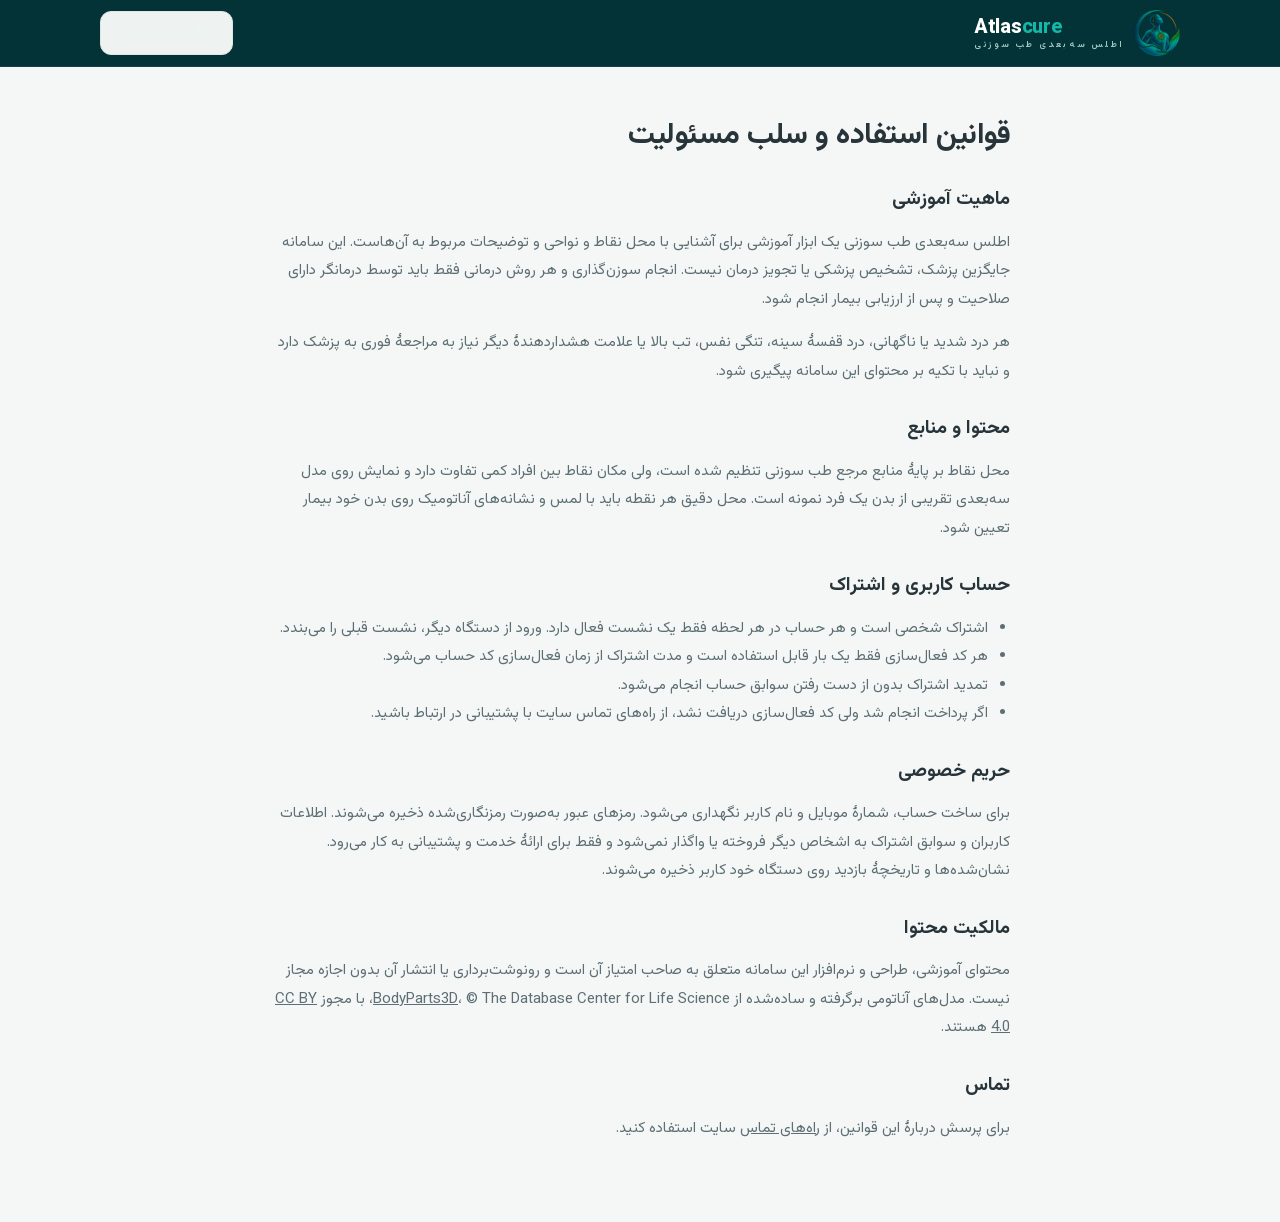
<file: terms.html>
<!doctype html>
<html lang="fa" dir="rtl">
<head>
<meta name="robots" content="noindex, nofollow">
  <meta charset="utf-8">
  <meta name="viewport" content="width=device-width,initial-scale=1,viewport-fit=cover">
  <title>قوانین و سلب مسئولیت · AtlasCure</title>
  <meta name="theme-color" content="#083d3e">
  <link rel="icon" href="./icon.svg" type="image/svg+xml">
  <link rel="stylesheet" href="./fonts/vazirmatn.css">
  <link rel="stylesheet" href="./site.css?v=20261104">
  <script>
    try { const t = localStorage.getItem('atlas.theme'); if (t) document.documentElement.dataset.theme = t; } catch {}
  </script>
</head>
<body>
  <header class="nav">
    <div class="wrap nav-row">
      <a class="brand" href="./">
        <img class="brand-logo" src="./assets/logo-emblem.webp" width="42" height="42" alt="">
        <span class="brand-text"><span class="wordmark" dir="ltr" lang="en"><b>Atlas</b><i>cure</i></span><small>اطلس سه‌بعدی طب سوزنی</small></span>
      </a>
      <div class="nav-actions" style="margin-inline-start: auto">
        <a class="btn" href="./">بازگشت به سایت</a>
      </div>
    </div>
  </header>

  <main class="doc">
    <h1>قوانین استفاده و سلب مسئولیت</h1>

    <h2>ماهیت آموزشی</h2>
    <p>اطلس سه‌بعدی طب سوزنی یک ابزار آموزشی برای آشنایی با محل نقاط و نواحی و توضیحات مربوط به آن‌هاست. این سامانه جایگزین پزشک، تشخیص پزشکی یا تجویز درمان نیست. انجام سوزن‌گذاری و هر روش درمانی فقط باید توسط درمانگر دارای صلاحیت و پس از ارزیابی بیمار انجام شود.</p>
    <p>هر درد شدید یا ناگهانی، درد قفسهٔ سینه، تنگی نفس، تب بالا یا علامت هشداردهندهٔ دیگر نیاز به مراجعهٔ فوری به پزشک دارد و نباید با تکیه بر محتوای این سامانه پیگیری شود.</p>

    <h2>محتوا و منابع</h2>
    <p>محل نقاط بر پایهٔ منابع مرجع طب سوزنی تنظیم شده است، ولی مکان نقاط بین افراد کمی تفاوت دارد و نمایش روی مدل سه‌بعدی تقریبی از بدن یک فرد نمونه است. محل دقیق هر نقطه باید با لمس و نشانه‌های آناتومیک روی بدن خود بیمار تعیین شود.</p>

    <h2>حساب کاربری و اشتراک</h2>
    <ul>
      <li>اشتراک شخصی است و هر حساب در هر لحظه فقط یک نشست فعال دارد. ورود از دستگاه دیگر، نشست قبلی را می‌بندد.</li>
      <li>هر کد فعال‌سازی فقط یک بار قابل استفاده است و مدت اشتراک از زمان فعال‌سازی کد حساب می‌شود.</li>
      <li>تمدید اشتراک بدون از دست رفتن سوابق حساب انجام می‌شود.</li>
      <li>اگر پرداخت انجام شد ولی کد فعال‌سازی دریافت نشد، از راه‌های تماس سایت با پشتیبانی در ارتباط باشید.</li>
    </ul>

    <h2>حریم خصوصی</h2>
    <p>برای ساخت حساب، شمارهٔ موبایل و نام کاربر نگهداری می‌شود. رمزهای عبور به‌صورت رمزنگاری‌شده ذخیره می‌شوند. اطلاعات کاربران و سوابق اشتراک به اشخاص دیگر فروخته یا واگذار نمی‌شود و فقط برای ارائهٔ خدمت و پشتیبانی به کار می‌رود. نشان‌شده‌ها و تاریخچهٔ بازدید روی دستگاه خود کاربر ذخیره می‌شوند.</p>

    <h2>مالکیت محتوا</h2>
    <p>محتوای آموزشی، طراحی و نرم‌افزار این سامانه متعلق به صاحب امتیاز آن است و رونوشت‌برداری یا انتشار آن بدون اجازه مجاز نیست. مدل‌های آناتومی برگرفته و ساده‌شده از <a href="https://dbarchive.biosciencedbc.jp/en/bodyparts3d/" rel="noopener">BodyParts3D</a>، © The Database Center for Life Science، با مجوز <a href="https://creativecommons.org/licenses/by/4.0/deed.fa" rel="noopener">CC BY 4.0</a> هستند.</p>

    <h2>تماس</h2>
    <p>برای پرسش دربارهٔ این قوانین، از <a href="./#contact">راه‌های تماس</a> سایت استفاده کنید.</p>
  </main>
</body>
</html>
</file>
<file: fonts/vazirmatn.css>
/* arabic */
@font-face {
  font-family: 'Vazirmatn';
  font-style: normal;
  font-weight: 400;
  font-display: swap;
  src: url(./vazirmatn-Dxxo8j6PP2D_kU2muijlGMWWIGroe7ll.woff2) format('woff2');
  unicode-range: U+0600-06FF, U+0750-077F, U+0870-0891, U+0897-08E1, U+08E3-08FF, U+200C-200E, U+2010-2011, U+204F, U+2E41, U+FB50-FDFF, U+FE70-FE74, U+FE76-FEFC, U+102E0-102FB, U+10E60-10E7E, U+10EC2-10EC7, U+10EC9-10EEE, U+10EF0-10EFF, U+1EE00-1EE03, U+1EE05-1EE1F, U+1EE21-1EE22, U+1EE24, U+1EE27, U+1EE29-1EE32, U+1EE34-1EE37, U+1EE39, U+1EE3B, U+1EE42, U+1EE47, U+1EE49, U+1EE4B, U+1EE4D-1EE4F, U+1EE51-1EE52, U+1EE54, U+1EE57, U+1EE59, U+1EE5B, U+1EE5D, U+1EE5F, U+1EE61-1EE62, U+1EE64, U+1EE67-1EE6A, U+1EE6C-1EE72, U+1EE74-1EE77, U+1EE79-1EE7C, U+1EE7E, U+1EE80-1EE89, U+1EE8B-1EE9B, U+1EEA1-1EEA3, U+1EEA5-1EEA9, U+1EEAB-1EEBB, U+1EEF0-1EEF1;
}
/* latin-ext */
@font-face {
  font-family: 'Vazirmatn';
  font-style: normal;
  font-weight: 400;
  font-display: swap;
  src: url(./vazirmatn-Dxxo8j6PP2D_kU2muijlE8WWIGroe7ll.woff2) format('woff2');
  unicode-range: U+0100-02BA, U+02BD-02C5, U+02C7-02CC, U+02CE-02D7, U+02DD-02FF, U+0304, U+0308, U+0329, U+1D00-1DBF, U+1E00-1E9F, U+1EF2-1EFF, U+2020, U+20A0-20AB, U+20AD-20C4, U+2113, U+2C60-2C7F, U+A720-A7FF;
}
/* latin */
@font-face {
  font-family: 'Vazirmatn';
  font-style: normal;
  font-weight: 400;
  font-display: swap;
  src: url(./vazirmatn-Dxxo8j6PP2D_kU2muijlHcWWIGroew.woff2) format('woff2');
  unicode-range: U+0000-00FF, U+0131, U+0152-0153, U+02BB-02BC, U+02C6, U+02DA, U+02DC, U+0304, U+0308, U+0329, U+2000-206F, U+20AC, U+2122, U+2191, U+2193, U+2212, U+2215, U+FEFF, U+FFFD;
}
/* arabic */
@font-face {
  font-family: 'Vazirmatn';
  font-style: normal;
  font-weight: 500;
  font-display: swap;
  src: url(./vazirmatn-Dxxo8j6PP2D_kU2muijlGMWWIGroe7ll.woff2) format('woff2');
  unicode-range: U+0600-06FF, U+0750-077F, U+0870-0891, U+0897-08E1, U+08E3-08FF, U+200C-200E, U+2010-2011, U+204F, U+2E41, U+FB50-FDFF, U+FE70-FE74, U+FE76-FEFC, U+102E0-102FB, U+10E60-10E7E, U+10EC2-10EC7, U+10EC9-10EEE, U+10EF0-10EFF, U+1EE00-1EE03, U+1EE05-1EE1F, U+1EE21-1EE22, U+1EE24, U+1EE27, U+1EE29-1EE32, U+1EE34-1EE37, U+1EE39, U+1EE3B, U+1EE42, U+1EE47, U+1EE49, U+1EE4B, U+1EE4D-1EE4F, U+1EE51-1EE52, U+1EE54, U+1EE57, U+1EE59, U+1EE5B, U+1EE5D, U+1EE5F, U+1EE61-1EE62, U+1EE64, U+1EE67-1EE6A, U+1EE6C-1EE72, U+1EE74-1EE77, U+1EE79-1EE7C, U+1EE7E, U+1EE80-1EE89, U+1EE8B-1EE9B, U+1EEA1-1EEA3, U+1EEA5-1EEA9, U+1EEAB-1EEBB, U+1EEF0-1EEF1;
}
/* latin-ext */
@font-face {
  font-family: 'Vazirmatn';
  font-style: normal;
  font-weight: 500;
  font-display: swap;
  src: url(./vazirmatn-Dxxo8j6PP2D_kU2muijlE8WWIGroe7ll.woff2) format('woff2');
  unicode-range: U+0100-02BA, U+02BD-02C5, U+02C7-02CC, U+02CE-02D7, U+02DD-02FF, U+0304, U+0308, U+0329, U+1D00-1DBF, U+1E00-1E9F, U+1EF2-1EFF, U+2020, U+20A0-20AB, U+20AD-20C4, U+2113, U+2C60-2C7F, U+A720-A7FF;
}
/* latin */
@font-face {
  font-family: 'Vazirmatn';
  font-style: normal;
  font-weight: 500;
  font-display: swap;
  src: url(./vazirmatn-Dxxo8j6PP2D_kU2muijlHcWWIGroew.woff2) format('woff2');
  unicode-range: U+0000-00FF, U+0131, U+0152-0153, U+02BB-02BC, U+02C6, U+02DA, U+02DC, U+0304, U+0308, U+0329, U+2000-206F, U+20AC, U+2122, U+2191, U+2193, U+2212, U+2215, U+FEFF, U+FFFD;
}
/* arabic */
@font-face {
  font-family: 'Vazirmatn';
  font-style: normal;
  font-weight: 600;
  font-display: swap;
  src: url(./vazirmatn-Dxxo8j6PP2D_kU2muijlGMWWIGroe7ll.woff2) format('woff2');
  unicode-range: U+0600-06FF, U+0750-077F, U+0870-0891, U+0897-08E1, U+08E3-08FF, U+200C-200E, U+2010-2011, U+204F, U+2E41, U+FB50-FDFF, U+FE70-FE74, U+FE76-FEFC, U+102E0-102FB, U+10E60-10E7E, U+10EC2-10EC7, U+10EC9-10EEE, U+10EF0-10EFF, U+1EE00-1EE03, U+1EE05-1EE1F, U+1EE21-1EE22, U+1EE24, U+1EE27, U+1EE29-1EE32, U+1EE34-1EE37, U+1EE39, U+1EE3B, U+1EE42, U+1EE47, U+1EE49, U+1EE4B, U+1EE4D-1EE4F, U+1EE51-1EE52, U+1EE54, U+1EE57, U+1EE59, U+1EE5B, U+1EE5D, U+1EE5F, U+1EE61-1EE62, U+1EE64, U+1EE67-1EE6A, U+1EE6C-1EE72, U+1EE74-1EE77, U+1EE79-1EE7C, U+1EE7E, U+1EE80-1EE89, U+1EE8B-1EE9B, U+1EEA1-1EEA3, U+1EEA5-1EEA9, U+1EEAB-1EEBB, U+1EEF0-1EEF1;
}
/* latin-ext */
@font-face {
  font-family: 'Vazirmatn';
  font-style: normal;
  font-weight: 600;
  font-display: swap;
  src: url(./vazirmatn-Dxxo8j6PP2D_kU2muijlE8WWIGroe7ll.woff2) format('woff2');
  unicode-range: U+0100-02BA, U+02BD-02C5, U+02C7-02CC, U+02CE-02D7, U+02DD-02FF, U+0304, U+0308, U+0329, U+1D00-1DBF, U+1E00-1E9F, U+1EF2-1EFF, U+2020, U+20A0-20AB, U+20AD-20C4, U+2113, U+2C60-2C7F, U+A720-A7FF;
}
/* latin */
@font-face {
  font-family: 'Vazirmatn';
  font-style: normal;
  font-weight: 600;
  font-display: swap;
  src: url(./vazirmatn-Dxxo8j6PP2D_kU2muijlHcWWIGroew.woff2) format('woff2');
  unicode-range: U+0000-00FF, U+0131, U+0152-0153, U+02BB-02BC, U+02C6, U+02DA, U+02DC, U+0304, U+0308, U+0329, U+2000-206F, U+20AC, U+2122, U+2191, U+2193, U+2212, U+2215, U+FEFF, U+FFFD;
}
/* arabic */
@font-face {
  font-family: 'Vazirmatn';
  font-style: normal;
  font-weight: 700;
  font-display: swap;
  src: url(./vazirmatn-Dxxo8j6PP2D_kU2muijlGMWWIGroe7ll.woff2) format('woff2');
  unicode-range: U+0600-06FF, U+0750-077F, U+0870-0891, U+0897-08E1, U+08E3-08FF, U+200C-200E, U+2010-2011, U+204F, U+2E41, U+FB50-FDFF, U+FE70-FE74, U+FE76-FEFC, U+102E0-102FB, U+10E60-10E7E, U+10EC2-10EC7, U+10EC9-10EEE, U+10EF0-10EFF, U+1EE00-1EE03, U+1EE05-1EE1F, U+1EE21-1EE22, U+1EE24, U+1EE27, U+1EE29-1EE32, U+1EE34-1EE37, U+1EE39, U+1EE3B, U+1EE42, U+1EE47, U+1EE49, U+1EE4B, U+1EE4D-1EE4F, U+1EE51-1EE52, U+1EE54, U+1EE57, U+1EE59, U+1EE5B, U+1EE5D, U+1EE5F, U+1EE61-1EE62, U+1EE64, U+1EE67-1EE6A, U+1EE6C-1EE72, U+1EE74-1EE77, U+1EE79-1EE7C, U+1EE7E, U+1EE80-1EE89, U+1EE8B-1EE9B, U+1EEA1-1EEA3, U+1EEA5-1EEA9, U+1EEAB-1EEBB, U+1EEF0-1EEF1;
}
/* latin-ext */
@font-face {
  font-family: 'Vazirmatn';
  font-style: normal;
  font-weight: 700;
  font-display: swap;
  src: url(./vazirmatn-Dxxo8j6PP2D_kU2muijlE8WWIGroe7ll.woff2) format('woff2');
  unicode-range: U+0100-02BA, U+02BD-02C5, U+02C7-02CC, U+02CE-02D7, U+02DD-02FF, U+0304, U+0308, U+0329, U+1D00-1DBF, U+1E00-1E9F, U+1EF2-1EFF, U+2020, U+20A0-20AB, U+20AD-20C4, U+2113, U+2C60-2C7F, U+A720-A7FF;
}
/* latin */
@font-face {
  font-family: 'Vazirmatn';
  font-style: normal;
  font-weight: 700;
  font-display: swap;
  src: url(./vazirmatn-Dxxo8j6PP2D_kU2muijlHcWWIGroew.woff2) format('woff2');
  unicode-range: U+0000-00FF, U+0131, U+0152-0153, U+02BB-02BC, U+02C6, U+02DA, U+02DC, U+0304, U+0308, U+0329, U+2000-206F, U+20AC, U+2122, U+2191, U+2193, U+2212, U+2215, U+FEFF, U+FFFD;
}
/* arabic */
@font-face {
  font-family: 'Vazirmatn';
  font-style: normal;
  font-weight: 800;
  font-display: swap;
  src: url(./vazirmatn-Dxxo8j6PP2D_kU2muijlGMWWIGroe7ll.woff2) format('woff2');
  unicode-range: U+0600-06FF, U+0750-077F, U+0870-0891, U+0897-08E1, U+08E3-08FF, U+200C-200E, U+2010-2011, U+204F, U+2E41, U+FB50-FDFF, U+FE70-FE74, U+FE76-FEFC, U+102E0-102FB, U+10E60-10E7E, U+10EC2-10EC7, U+10EC9-10EEE, U+10EF0-10EFF, U+1EE00-1EE03, U+1EE05-1EE1F, U+1EE21-1EE22, U+1EE24, U+1EE27, U+1EE29-1EE32, U+1EE34-1EE37, U+1EE39, U+1EE3B, U+1EE42, U+1EE47, U+1EE49, U+1EE4B, U+1EE4D-1EE4F, U+1EE51-1EE52, U+1EE54, U+1EE57, U+1EE59, U+1EE5B, U+1EE5D, U+1EE5F, U+1EE61-1EE62, U+1EE64, U+1EE67-1EE6A, U+1EE6C-1EE72, U+1EE74-1EE77, U+1EE79-1EE7C, U+1EE7E, U+1EE80-1EE89, U+1EE8B-1EE9B, U+1EEA1-1EEA3, U+1EEA5-1EEA9, U+1EEAB-1EEBB, U+1EEF0-1EEF1;
}
/* latin-ext */
@font-face {
  font-family: 'Vazirmatn';
  font-style: normal;
  font-weight: 800;
  font-display: swap;
  src: url(./vazirmatn-Dxxo8j6PP2D_kU2muijlE8WWIGroe7ll.woff2) format('woff2');
  unicode-range: U+0100-02BA, U+02BD-02C5, U+02C7-02CC, U+02CE-02D7, U+02DD-02FF, U+0304, U+0308, U+0329, U+1D00-1DBF, U+1E00-1E9F, U+1EF2-1EFF, U+2020, U+20A0-20AB, U+20AD-20C4, U+2113, U+2C60-2C7F, U+A720-A7FF;
}
/* latin */
@font-face {
  font-family: 'Vazirmatn';
  font-style: normal;
  font-weight: 800;
  font-display: swap;
  src: url(./vazirmatn-Dxxo8j6PP2D_kU2muijlHcWWIGroew.woff2) format('woff2');
  unicode-range: U+0000-00FF, U+0131, U+0152-0153, U+02BB-02BC, U+02C6, U+02DA, U+02DC, U+0304, U+0308, U+0329, U+2000-206F, U+20AC, U+2122, U+2191, U+2193, U+2212, U+2215, U+FEFF, U+FFFD;
}
</file>
<file: site.css>
/* سایت معرفی اطلس. رنگ‌ها و قلم همان اطلس است تا دو بخش یکپارچه دیده شوند. */
/* پالت کارفرما، همان اطلس: #083d3e، #14b8a6، طلایی #d4af37، زمینه #f5f7f6، متن #27343A. */
:root {
  color-scheme: light;
  --brand: #083d3e; --gold: #d4af37;
  --bg: #f5f7f6; --panel: #fff; --raised: #eef3f2; --text: #27343a; --muted: #5d6f75;
  --line: #dde6e4; --accent: #17857b; --accent-ink: #fff; --subtle: #e2f2ef; --warm: #8a6a2c;
  --alt: #edf4f2; --shadow: 0 20px 60px #083d3e1a;
}
:root[data-theme='dark'] {
  color-scheme: dark;
  --bg: #0a2329; --panel: #0f3039; --raised: #153c46; --text: #eaf2f1; --muted: #9db5b6;
  --line: #23505a; --accent: #3cc4b6; --accent-ink: #062a2e; --subtle: #154a51; --warm: #e2c88f;
  --alt: #0c2a31; --shadow: 0 24px 70px #00090c66;
}

* { box-sizing: border-box; }
html { scroll-behavior: smooth; scroll-padding-top: 76px; }
body {
  margin: 0; background: var(--bg); color: var(--text);
  font-family: Vazirmatn, Tahoma, sans-serif; font-size: 15px; line-height: 1.9;
  -webkit-tap-highlight-color: transparent;
}
a { color: inherit; }
img { max-width: 100%; display: block; }
:focus-visible { outline: 3px solid var(--accent); outline-offset: 2px; }
.sprite { position: absolute; width: 0; height: 0; overflow: hidden; }
svg.i { width: 20px; height: 20px; fill: none; stroke: currentColor; stroke-width: 1.7; stroke-linecap: round; stroke-linejoin: round; flex-shrink: 0; }
.wrap { max-width: 1120px; margin: 0 auto; padding: 0 20px; }
[hidden] { display: none !important; }

.btn {
  min-height: 44px; display: inline-flex; align-items: center; justify-content: center; gap: 8px;
  padding: 0 18px; border-radius: 11px; border: 1px solid var(--line); background: var(--raised);
  text-decoration: none; font-size: 14px; white-space: nowrap;
}
.btn:hover { border-color: var(--muted); }
.btn.primary { background: var(--accent); border-color: var(--accent); color: var(--accent-ink); font-weight: 600; }
.btn.big { min-height: 52px; padding: 0 24px; font-size: 15px; border-radius: 13px; }
.icon-btn {
  width: 44px; height: 44px; display: grid; place-items: center; border-radius: 12px;
  border: 1px solid var(--line); background: transparent; color: inherit; cursor: pointer; list-style: none;
}
.icon-btn::-webkit-details-marker { display: none; }
.icon-btn:hover { background: var(--raised); }

/* ───── سربرگ ───── */
.nav { position: sticky; top: 0; z-index: 10; background: var(--bg); background: color-mix(in srgb, var(--bg) 88%, transparent); backdrop-filter: blur(12px); border-bottom: 1px solid var(--line); }
.nav-row { height: 66px; display: flex; align-items: center; gap: 20px; }
.brand { display: flex; align-items: center; gap: 10px; font-weight: 700; text-decoration: none; font-size: 15px; }
.brand-logo { width: 46px; height: 46px; object-fit: contain; }
.brand-text { display: flex; flex-direction: column; line-height: 1.2; }
.brand-text small { font-size: 11px; font-weight: 400; color: var(--muted); }
.wordmark { font-size: 20px; font-weight: 800; letter-spacing: -.3px; unicode-bidi: isolate; }
.wordmark b { font-weight: 800; color: var(--brand); }
.wordmark i { font-style: normal; color: #14b8a6; }
:root[data-theme='dark'] .wordmark b { color: #eaf2f1; }
.links { display: flex; gap: 4px; margin-inline-start: auto; }
.links a { text-decoration: none; color: var(--muted); padding: 8px 12px; border-radius: 9px; font-size: 14px; }
.links a:hover { color: var(--text); background: var(--raised); }
.nav-actions { display: flex; align-items: center; gap: 8px; }
.menu { display: none; position: relative; }
.menu-panel {
  position: absolute; top: 52px; left: 0; width: 230px; display: flex; flex-direction: column; gap: 2px; padding: 8px;
  background: var(--panel); border: 1px solid var(--line); border-radius: 14px; box-shadow: var(--shadow);
}
.menu-panel a:not(.btn) { padding: 10px 12px; border-radius: 9px; text-decoration: none; }
.menu-panel a:not(.btn):hover { background: var(--raised); }
.menu-panel .btn { margin-top: 6px; }

/* ───── بالای صفحه: سربرگ و بنر تیرهٔ یکپارچه، مثل طرح کارفرما ───── */
.nav { background: #033237; border-bottom-color: #ffffff14; color: #eaf6f4; backdrop-filter: none; }
.nav .wordmark b { color: #fff; }
.nav .wordmark i { color: #14b8a6; }
.nav .brand-text small { color: #9fc9c3; font-size: 9px; letter-spacing: 2.2px; font-weight: 600; }
.nav .links a { color: #b8d4d1; }
.nav .links a:hover, .nav .links a[aria-current] { color: #fff; background: transparent; }
.nav .links a[aria-current] { box-shadow: inset 0 -2px 0 #14b8a6; border-radius: 0; }
.nav .icon-btn { border-color: #ffffff24; color: #eaf6f4; }
.nav .icon-btn:hover { background: #ffffff12; }
.btn.pill { border-radius: 999px; }
.nav .btn.primary { background: #14b8a6; border-color: #14b8a6; color: #fff; min-height: 40px; }

.hero {
  position: relative; padding: 56px 0 0; overflow: hidden; color: #eaf6f4;
  /* همان رنگ زمینهٔ تصویر طرح کارفرما (دور بدن)، تا لبهٔ تصویر دیده نشود */
  background: radial-gradient(ellipse 45% 70% at 28% 45%, #0b5a5a40, transparent 70%), linear-gradient(160deg, #033a3e, #022d31 50%, #01242a);
}
/* مثل طرح کارفرما: متن سمت چپ، بدن سمت راست و بزرگ تا پایین بنر */
.hero-grid { position: relative; z-index: 1; display: grid; grid-template-columns: 1.1fr 1fr; gap: 20px; align-items: end; }
.hero-art { order: -1; }
.hero-copy { align-self: center; padding-bottom: 40px; }
.eyebrow { color: var(--gold); font-weight: 600; font-size: 14px; margin: 0 0 10px; letter-spacing: .3px; }
h1 { font-size: clamp(28px, 4.4vw, 48px); line-height: 1.4; margin: 0 0 16px; letter-spacing: -0.5px; }
.hero h1 { color: #fff; }
.hero h1 span { color: #14b8a6; }
.lead { color: var(--muted); font-size: 17px; margin: 0 0 26px; max-width: 30em; }
.hero .lead { color: #b8d4d1; }
.hero .btn.primary { background: #14b8a6; border-color: #14b8a6; color: #fff; box-shadow: 0 10px 30px #14b8a640; }
.cta-ico { width: 30px; height: 30px; border-radius: 50%; border: 1.5px solid #ffffffb0; display: grid; place-items: center; margin-inline-start: 4px; }
.cta-ico svg.i { width: 16px; height: 16px; }
.cta-row { display: flex; gap: 10px 18px; flex-wrap: wrap; align-items: center; }
.open-app { color: #9fc9c3; font-size: 14px; text-decoration: underline; text-underline-offset: 4px; }
.open-app:hover { color: #fff; }
.guide .btn { margin-top: 14px; }
.hero-art { position: relative; display: flex; justify-content: center; align-items: center; min-height: 420px; }
.hero-art img { position: relative; width: 100%; max-width: 540px; height: auto; margin-bottom: -10px; }
.hero-art .ring { position: absolute; width: 82%; aspect-ratio: 1; border-radius: 50%; border: 1px solid #14b8a64d; box-shadow: 0 0 80px #14b8a626 inset; }
.hero-art .ring::after { content: ''; position: absolute; inset: 9%; border-radius: 50%; border: 1px dashed #d4af3733; }

/* چهار ویژگی پایین بنر */
.hero-features {
  position: relative; z-index: 2; display: grid; grid-template-columns: repeat(4, minmax(0, 1fr)); gap: 0;
  margin: 8px 0 0; padding: 22px 0 30px; border-top: 1px solid #ffffff1a;
}
.hero-features > div { display: flex; flex-direction: column; align-items: center; text-align: center; gap: 2px; padding: 0 10px; }
.hero-features > div + div { border-inline-start: 1px solid #ffffff14; }
.hero-features .ico { width: 52px; height: 52px; border-radius: 50%; display: grid; place-items: center; border: 1px solid #14b8a666; color: #5eead4; margin-bottom: 8px; background: #14b8a614; }
.hero-features .ico svg.i { width: 24px; height: 24px; }
.hero-features b { color: #fff; font-size: 14px; }
.hero-features small { color: #9fc9c3; font-size: 12px; }

/* نوار برند زیر بنر */
.strip { padding: 34px 0; background: var(--bg); }
.strip-grid { display: grid; grid-template-columns: auto 1fr; gap: 16px 24px; align-items: center; }
.strip-brand { display: flex; align-items: center; gap: 12px; background: #083d3e; color: #fff; border-radius: 18px; padding: 16px 22px; }
.strip-brand img { border-radius: 14px; }
.strip-brand .wordmark { font-size: 26px; }
.strip-brand .wordmark b { color: #fff; }
.strip-brand small { display: block; color: #9fc9c3; font-size: 13px; }
.strip-card {
  display: flex; align-items: center; justify-content: space-between; gap: 12px; overflow: hidden; text-decoration: none;
  border-radius: 18px; background: linear-gradient(110deg, #062b2c, #0a4a4a); color: #fff; min-height: 116px;
}
.strip-card > span { padding: 16px 22px; display: flex; flex-direction: column; }
.strip-card b { font-size: 19px; line-height: 1.5; }
.strip-card b + b { color: #d4af37; }
.strip-card small { color: #9fc9c3; font-size: 12px; margin-top: 4px; }
.strip-card img { height: 150px; width: auto; object-fit: contain; align-self: flex-end; margin: 4px 28px -6px 28px; transform: rotate(-10deg); height: 112px; filter: drop-shadow(0 0 18px #14b8a655); }
.tagline { grid-column: 1 / -1; text-align: center; color: var(--muted); margin: 6px 0 0; font-size: 14px; letter-spacing: .3px; }
.tagline i { color: #d4af37; font-style: normal; margin: 0 8px; }

.plan-note { color: var(--muted); font-size: 14px; margin: 0 0 16px; flex: 1; }
.about { display: grid; grid-template-columns: 1.2fr 1fr; gap: 28px; align-items: start; }
.about .guide { margin-top: 0; }

/* ───── بخش‌ها ───── */
.block { padding: 72px 0; }
.block.alt { background: var(--alt); }
h2 { font-size: clamp(23px, 3vw, 31px); margin: 0 0 8px; line-height: 1.4; }
.section-lead { color: var(--muted); margin: 0 0 30px; max-width: 46em; }
h3 { font-size: 16px; margin: 0 0 6px; }
.grid { display: grid; gap: 16px; }
.grid.three { grid-template-columns: repeat(3, minmax(0, 1fr)); }
.feature, .topic, .step-card, .plan, .contact-card, .guide, .flow, .news article {
  background: var(--panel); border: 1px solid var(--line); border-radius: 16px; padding: 22px;
}
.feature > svg.i, .topic > svg.i { width: 50px; height: 50px; padding: 12px; border-radius: 15px; background: var(--subtle); color: var(--accent); margin-bottom: 12px; }
.feature p, .topic p { color: var(--muted); margin: 0; font-size: 14px; }
.topic { display: flex; gap: 14px; align-items: flex-start; }
.topic > svg.i { margin: 4px 0 0; }

.step-card h3 { display: flex; gap: 8px; align-items: center; }
.step-card h3 svg { color: var(--accent); }
.step-card ol { margin: 8px 0 0; padding-inline-start: 20px; color: var(--muted); font-size: 14px; list-style-type: persian; }
.step-card li + li { margin-top: 4px; }
.guide { margin-top: 16px; }
.checks { list-style: none; margin: 10px 0 0; padding: 0; display: grid; gap: 8px; }
.checks li { display: flex; gap: 10px; align-items: flex-start; font-size: 14px; }
.checks svg.i { color: var(--accent); margin-top: 4px; width: 18px; height: 18px; }
.note { color: var(--muted); font-size: 13px; margin: 14px 0 0; }

.plan { display: flex; flex-direction: column; gap: 6px; }
.plan.featured { border-color: var(--accent); box-shadow: 0 0 0 1px var(--accent) inset; }
.price { font-size: 26px; font-weight: 700; margin: 2px 0 6px; }
.plan .checks { flex: 1; margin-bottom: 16px; }
.plan .btn { width: 100%; }
.flow { margin-top: 16px; }
.flow-steps { list-style: none; margin: 12px 0 0; padding: 0; display: grid; grid-template-columns: repeat(4, 1fr); gap: 10px; }
.flow-steps li { display: flex; gap: 10px; align-items: center; background: var(--raised); border-radius: 12px; padding: 12px; font-size: 14px; }
.flow-steps b { width: 28px; height: 28px; flex-shrink: 0; display: grid; place-items: center; border-radius: 50%; background: var(--accent); color: var(--accent-ink); font-size: 13px; }

.news { display: grid; gap: 12px; }
.news time { color: var(--accent); font-size: 13px; }
.news p { margin: 4px 0 0; color: var(--muted); font-size: 14px; }

.contact-card { display: flex; gap: 14px; align-items: flex-start; text-decoration: none; }
.contact-card:hover { border-color: var(--accent); }
.contact-card > svg.i { color: var(--accent); width: 24px; height: 24px; margin-top: 3px; }
.contact-card b { display: block; }
.contact-card small { display: block; color: var(--muted); font-size: 13px; }
.contact-card .ltr { direction: ltr; unicode-bidi: isolate; }

/* ───── بخش‌های معرفی ───── */
.points-grid { display: grid; grid-template-columns: 1fr 1.1fr; gap: 32px; align-items: center; }
.big-checks { gap: 14px; }
.big-checks li { font-size: 14.5px; color: var(--muted); }
.big-checks li b { display: block; color: var(--text); font-size: 15px; }
.layers { margin: 0; }
.layer-imgs { display: grid; grid-template-columns: repeat(4, 1fr); gap: 8px; background: linear-gradient(160deg, #033a3e, #01242a); border-radius: 18px; padding: 18px 10px 0; }
.layer-imgs img { width: 100%; height: auto; max-height: 340px; object-fit: contain; }
.layers figcaption { color: var(--muted); font-size: 13px; margin-top: 10px; }
.styles h3 { display: flex; align-items: center; gap: 8px; flex-wrap: wrap; }
.pill { font-size: 11px; font-weight: 500; border-radius: 20px; padding: 1px 9px; border: 1px solid var(--line); color: var(--muted); }
.pill.ok { color: var(--accent); border-color: var(--accent); }
.site-steps li { background: var(--panel); border: 1px solid var(--line); }
.center-row { justify-content: center; margin-top: 26px; }
.block#how .btn.primary { background: #14b8a6; border-color: #14b8a6; color: #fff; }

/* ───── پایین صفحه ───── */
.foot { border-top: 1px solid var(--line); padding: 36px 0 28px; }
.foot-grid { display: flex; justify-content: space-between; gap: 30px; flex-wrap: wrap; }
.disclaimer { color: var(--warm); font-size: 13px; margin: 12px 0 0; max-width: 32em; }
.foot-links { display: grid; grid-template-columns: repeat(2, auto); gap: 6px 28px; align-content: start; }
.foot-links a { color: var(--muted); text-decoration: none; font-size: 14px; }
.foot-links a:hover { color: var(--text); }
.credit { color: var(--muted); font-size: 12px; margin-top: 26px; }

/* ───── صفحهٔ قوانین ───── */
.doc { max-width: 780px; margin: 0 auto; padding: 48px 20px 64px; }
.doc h1 { font-size: 30px; }
.doc h2 { font-size: 19px; margin-top: 30px; }
.doc p, .doc li { color: var(--muted); }
.doc ul { padding-inline-start: 22px; }

@media (max-width: 900px) {
  .points-grid { grid-template-columns: 1fr; }
  .links, .nav-cta { display: none; }
  .menu { display: block; }
  .nav-actions { margin-inline-start: auto; }
  .hero-grid { grid-template-columns: 1fr; }
  .hero-art { order: -1; min-height: 0; }
  .hero-art img { max-width: 440px; }
  .hero-features { grid-template-columns: 1fr 1fr; row-gap: 18px; }
  .hero-features > div:nth-child(3) { border-inline-start: 0; }
  .strip-grid { grid-template-columns: 1fr; }
  .grid.three { grid-template-columns: 1fr 1fr; }
  .flow-steps { grid-template-columns: 1fr 1fr; }
}
@media (max-width: 600px) {
  .about { grid-template-columns: 1fr; }
  body { font-size: 14px; }
  .hero { padding: 24px 0 0; }
  .hero-copy { text-align: center; }
  .hero .lead { margin-inline: auto; }
  .cta-row { justify-content: center; }
  .lead { font-size: 15px; }
  .block { padding: 48px 0; }
  .grid.three, .flow-steps { grid-template-columns: 1fr; }
  .cta-row .btn { flex: 1; }
  .brand > span:last-child { font-size: 14px; }
  .nav .brand-text small { white-space: nowrap; letter-spacing: 1.2px; font-size: 8px; }
  .nav .nav-actions > a.icon-btn { display: none; }
}
@media (prefers-reduced-motion: reduce) { html { scroll-behavior: auto; } }
</file>
